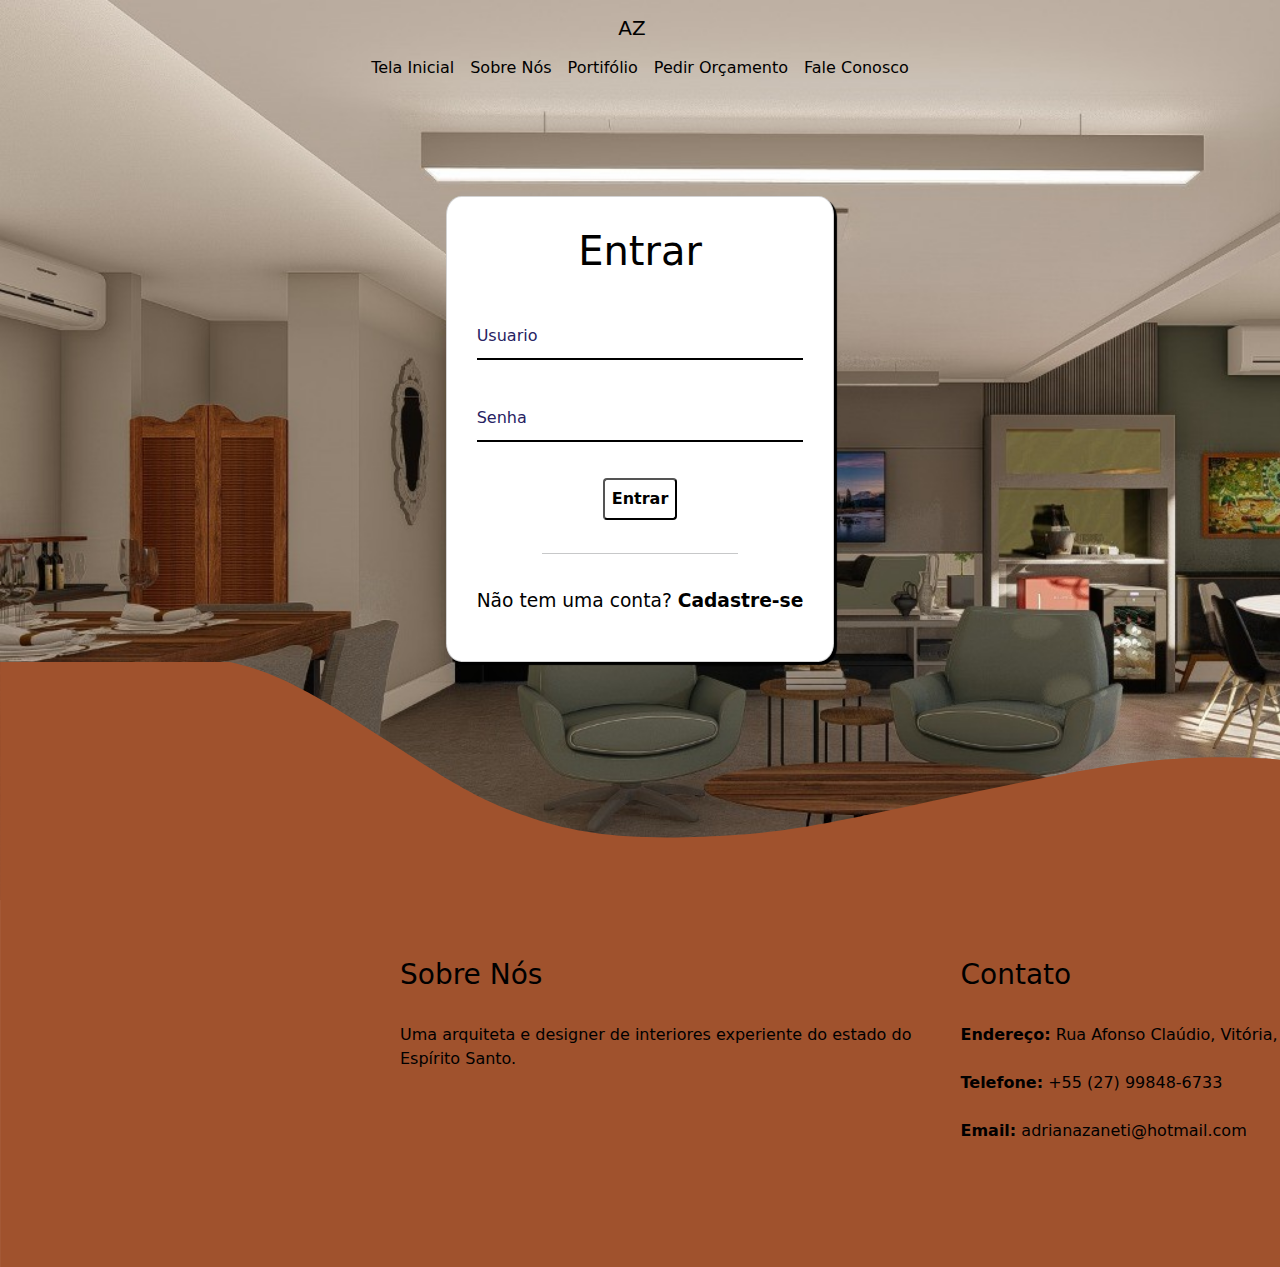
<file: Projeto_ArquiteturaUrbanismo/assets/html/signin.html>
<!DOCTYPE html>
<html lang="pt-br">
  <head>
    <meta charset="UTF-8" />
    <meta http-equiv="X-UA-Compatible" content="IE=edge" />
    <meta name="viewport" content="width=device-width, initial-scale=1.0" />
    <title>Login</title>
    <link rel="stylesheet" href="https://cdn.jsdelivr.net/npm/bootstrap@5.0.2/dist/css/bootstrap.min.css">
    <link rel="stylesheet" href="../css/signin.css" />
  </head>
  <body>

  <!-- Navbar -->
<nav class="navbar navbar-expand-lg navbar-light">
  <div class="container">
      <a class="navbar-brand" href="#" style="color: rgb(0, 0, 0);">AZ</a>
      <button class="navbar-toggler" type="button" data-bs-toggle="collapse" data-bs-target="#navbarNav"
              aria-controls="navbarNav" aria-expanded="false" aria-label="Toggle navigation">
          <span class="navbar-toggler-icon"></span>
      </button>
      <div class="collapse navbar-collapse" id="navbarNav">
          <ul class="navbar-nav">
              <li class="nav-item">
                  <a class="nav-link" href="../../index.html" style="color: rgb(0, 0, 0);">Tela Inicial</a>
              </li>
              <li class="nav-item">
                  <a class="nav-link" href="../../sobreNos.html" style="color: rgb(0, 0, 0);">Sobre Nós</a>
              </li>
              <li class="nav-item">
                  <a class="nav-link" href="../../portifolio.html" style="color: rgb(0, 0, 0);">Portifólio</a>
              </li>
              <li class="nav-item">
                  <a class="nav-link" href="signin.html" style="color: rgb(0, 0, 0);">Pedir Orçamento</a>
              </li>
              <li class="nav-item">
                  <a class="nav-link" href="../../faleConosco.html" style="color: rgb(0, 0, 0);">Fale Conosco</a>
              </li>
          </ul>
      </div>
  </div>
</nav>

<div class="container-login">
  <div class="card">
    <h1>Entrar</h1>

    <div id="msgError"></div>

    <div class="label-float">
      <input type="text" id="usuario" paceholder="" required />
      <label id="userLabel" for="usuario">Usuario</label>
    </div>

    <div class="label-float">
      <input type="password" id="senha" paceholder="" required />
      <label id="senhaLabel" for="senha">Senha</label>
      <i class="fa fa-eye" aria-hidden="true"></i>
    </div>

    <div class="justify-center">
      <button onclick="entrar()">Entrar</button>
    </div>

    <div class="justify-center">
      <hr />
    </div>

    <p>
      Não tem uma conta?
      <a class="a-cadastro" href="./signup.html">
        Cadastre-se
      </a>
    </p>
  </div>
</div>

<!-- Rodapé -->
<footer class="footer-bg">
  <div class="container-footer">
      <div class="row-footer">
          <div class="col-md-6">
              <br> <br> <br> <br>
              <h3>Sobre Nós</h3> <br> 
              <p2>Uma arquiteta e designer de interiores experiente do estado do Espírito Santo.</p2> <br> <br> <br> <br> <br>
          </div>
          <div class="col-md-6"> 
              <br> <br> <br> <br>
              <h3>Contato</h3> <br>
              <p2><strong>Endereço:</strong> Rua Afonso Claúdio, Vitória, Espírito Santo, Brasil</p2> <br> <br>
              <p2><strong>Telefone:</strong> +55 (27) 99848-6733</p2> <br> <br>
              <p2><strong>Email:</strong> adrianazaneti@hotmail.com</p2> <br>
          </div>
      </div>
  </div>
</footer>

    <script src="../js/signin.js"></script>
    <script src="https://cdn.jsdelivr.net/npm/bootstrap@5.0.2/dist/js/bootstrap.min.js"></script>
</body>
</html>
</file>
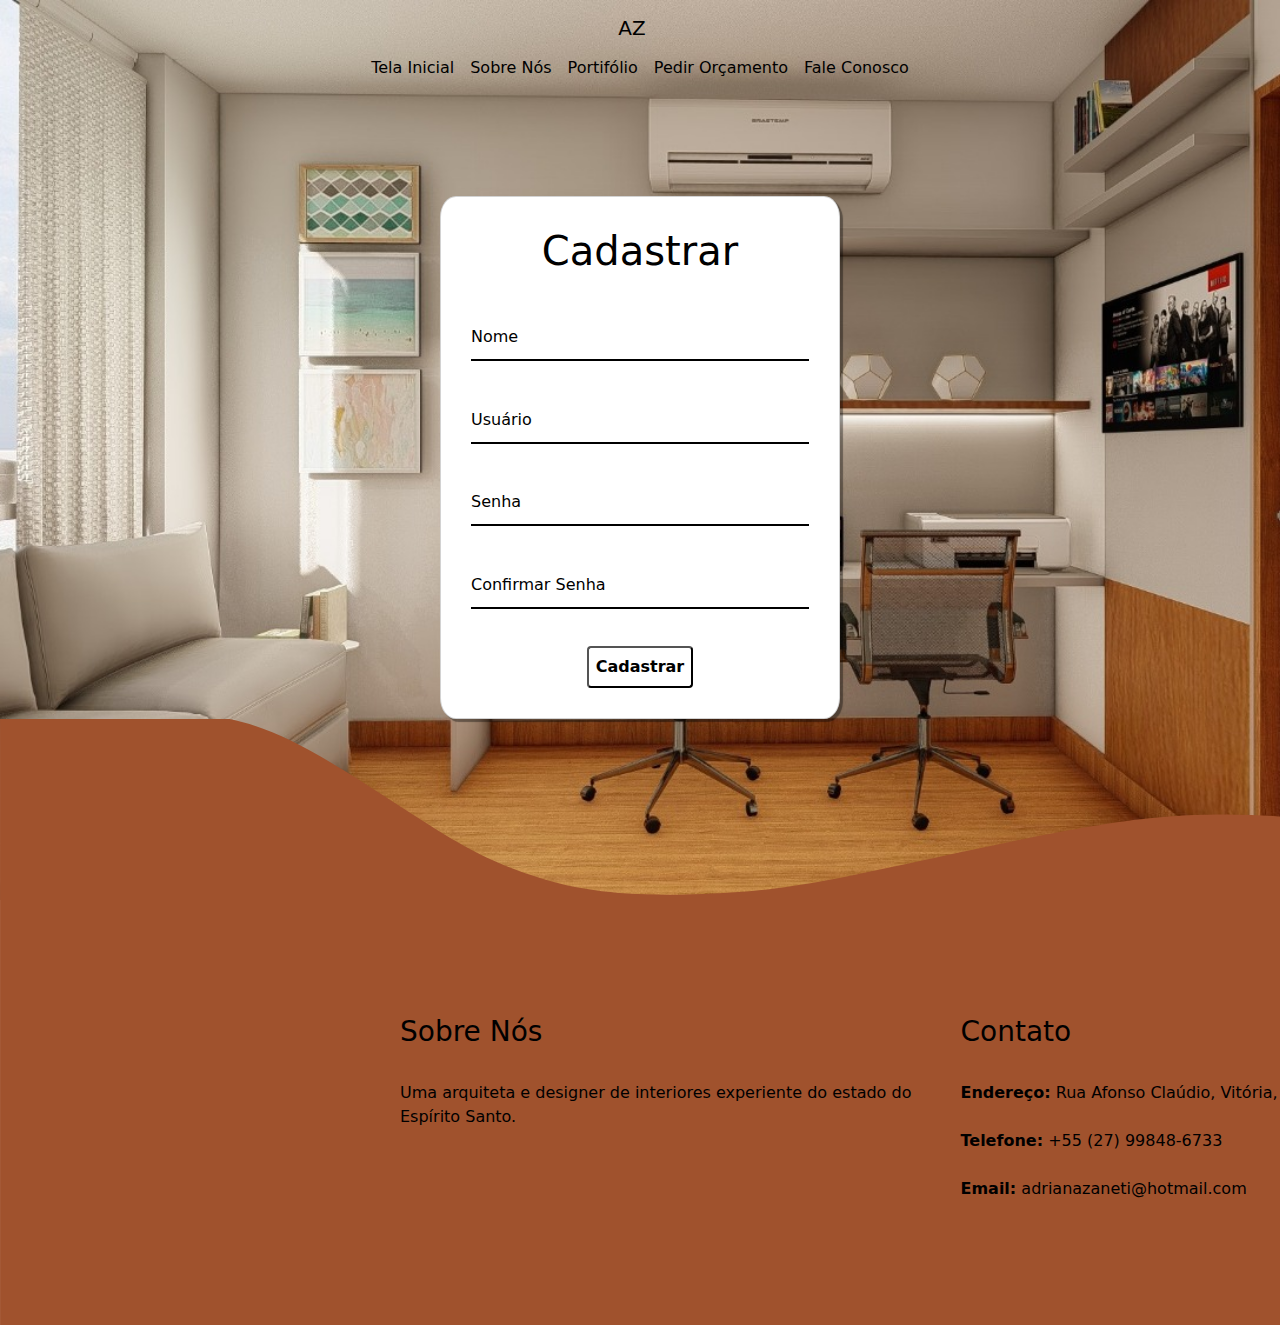
<file: Projeto_ArquiteturaUrbanismo/assets/html/signup.html>
<!DOCTYPE html>
<html lang="pt-br">
  <head>
    <meta charset="UTF-8" />
    <meta http-equiv="X-UA-Compatible" content="IE=edge" />
    <meta name="viewport" content="width=device-width, initial-scale=1.0" />
    <title>Cadastro</title>
    <link rel="stylesheet" href="https://cdn.jsdelivr.net/npm/bootstrap@5.0.2/dist/css/bootstrap.min.css">
    <link rel="stylesheet" href="../css/signup.css" />
  </head>
  <body>

  <!-- Navbar -->
  <nav class="navbar navbar-expand-lg navbar-light">
    <div class="container">
        <a class="navbar-brand" href="#" style="color: rgb(0, 0, 0);">AZ</a>
        <button class="navbar-toggler" type="button" data-bs-toggle="collapse" data-bs-target="#navbarNav"
                aria-controls="navbarNav" aria-expanded="false" aria-label="Toggle navigation">
            <span class="navbar-toggler-icon"></span>
        </button>
        <div class="collapse navbar-collapse" id="navbarNav">
            <ul class="navbar-nav">
                <li class="nav-item">
                    <a class="nav-link" href="../../index.html" style="color: rgb(0, 0, 0);">Tela Inicial</a>
                </li>
                <li class="nav-item">
                    <a class="nav-link" href="../../sobreNos.html" style="color: rgb(0, 0, 0);">Sobre Nós</a>
                </li>
                <li class="nav-item">
                    <a class="nav-link" href="../../portifolio.html" style="color: rgb(0, 0, 0);">Portifólio</a>
                </li>
                <li class="nav-item">
                    <a class="nav-link" href="signin.html" style="color: rgb(0, 0, 0);">Pedir Orçamento</a>
                </li>
                <li class="nav-item">
                    <a class="nav-link" href="../../faleConosco.html" style="color: rgb(0, 0, 0);">Fale Conosco</a>
                </li>
            </ul>
        </div>
    </div>
  </nav>
  

  <div class="container-cadastro">
    <div class="card">
      <h1>Cadastrar</h1>

      <div id="msgError"></div>
      <div id="msgSuccess"></div>

      <div class="label-float">
        <input type="text" id="nome" placeholder=" " required />
        <label id="labelNome" for="nome">Nome</label>
      </div>

      <div class="label-float">
        <input type="text" id="usuario" placeholder=" " required />
        <label id="labelUsuario" for="usuario">Usuário</label>
      </div>

      <div class="label-float">
        <input type="password" id="senha" placeholder=" " required />
        <label id="labelSenha" for="senha">Senha</label>
        <i id="verSenha" class="fa fa-eye" aria-hidden="true"></i>
      </div>

      <div class="label-float">
        <input type="password" id="confirmSenha" placeholder=" " required />
        <label id="labelConfirmSenha" for="confirmSenha"
          >Confirmar Senha</label
        >
        <i id="verConfirmSenha" class="fa fa-eye" aria-hidden="true"></i>
      </div>

      <div class="justify-center">
        <button onclick="cadastrar()">Cadastrar</button>
      </div>
    </div>
  </div>

<!-- Rodapé -->
<footer class="footer-bg">
  <div class="container-footer">
      <div class="row-footer">
          <div class="col-md-6">
              <br> <br> <br> <br>
              <h3>Sobre Nós</h3> <br> 
              <p2>Uma arquiteta e designer de interiores experiente do estado do Espírito Santo.</p2> <br> <br> <br> <br> <br>
          </div>
          <div class="col-md-6"> 
              <br> <br> <br> <br>
              <h3>Contato</h3> <br>
              <p2><strong>Endereço:</strong> Rua Afonso Claúdio, Vitória, Espírito Santo, Brasil</p2> <br> <br>
              <p2><strong>Telefone:</strong> +55 (27) 99848-6733</p2> <br> <br>
              <p2><strong>Email:</strong> adrianazaneti@hotmail.com</p2> <br>
          </div>
      </div>
  </div>
</footer>

<script src="../js/signup.js"></script>
<script src="https://cdn.jsdelivr.net/npm/bootstrap@5.0.2/dist/js/bootstrap.min.js"></script>
</body>
</html>
</file>
<file: Projeto_ArquiteturaUrbanismo/assets/css/signin.css>
@import url('https://fonts.googleapis.com/css2?family=Roboto:ital,wght@0,100;0,300;0,400;0,500;0,700;0,900;1,100;1,300;1,400;1,500;1,700;1,900&display=swap');

.row-footer {
    background-image: url('../../public/Imagem_rodape.svg'); /* Substitua 'sua_imagem.jpg' pelo caminho da sua imagem */
    background-size: cover;
    background-position: center;
    color: rgb(0, 0, 0); /* Cor do texto no rodapé */
    width: max-content;
    padding: 400px;
    padding-top: 200px;
    padding-bottom: 100px;
    justify-content: center;
    display: flex;
}

.container-login {
  display: flex;
  justify-content: center;
  width: 100%;
  margin-top: 100px;
}

.card {
  background-color: #ffffff;
  padding: 30px;
  border-radius: 4%;
  box-shadow: 3px 3px 1px 0px #000000
}

h1{
  text-align: center;
  margin-bottom: 20px;
  color: #000000
}

.label-float input{
  width: 100%;
  padding: 5px 5px;
  display: inline-block;
  border: 0;
  border-bottom: 2px solid #000000;
  background-color: transparent;
  outline: none;
  min-width: 180px;
  font-size: 16px;
  transition: all .3s ease-out;
  border-radius: 0;
  
}

.label-float{
  position: relative;
  padding-top: 13px;
  margin-top: 5%;
  margin-bottom: 5%;
}

.label-float input:focus{
  border-bottom: 2px solid #000000;
}

.label-float label{
  color: #272262;
  pointer-event: none;
  position: absolute;
  top: 0;
  left: 0;
  margin-top: 13px;
  transition: all .3s ease-out;
}

.label-float input:focus + label,
.label-float input:valid + label{
  font-size: 13px;
  margin-top: 0;
  color: #000000
}

button{
  background-color: transparent;
  border-color: #000000;
  color: #000000;
  padding: 7px;
  font-weight: bold;
  font-size: 12pt;
  margin-top: 20px;
  border-radius: 4px;
  cursor: pointer;
  outline: none;
  transition: all .4s ease-out;
}

button:hover{
  background-color: #3d3d3d;
  color: #fff;
}

.justify-center{
  display: flex;
  justify-content: center;
}

hr{
  margin-top: 10%;
  margin-bottom: 10%;
  width: 60%;
}

p{
  color: #000000;
  font-size: 14pt;
  text-align: center;
}

.a-cadastro{
  color: #000000;
  font-weight: bold;
  text-decoration: none;
  transition: all .3s ease-out;
}

a:hover{
  color: #3d3d3d;
}

.fa-eye{
  position: absolute;
  top: 15px;
  right: 10px;
  cursor: pointer;
  color: #000000;
}

 #msgError{
  text-align: center;
  color: #d23b3b;
  background-color: #ffbbbb;
  padding: 10px;
  border-radius: 4px;
  display: none;
}

body {
  background-image: url("../../Imagens_portifolio/Sala/sala\ 07\ FELIPE\ E\ CATHARINE.jpg");
  background-repeat: no-repeat;
  background-size: cover;
  background-attachment: fixed;
}

.container {
  display: flex;
  flex-direction: column;
}
</file>
<file: Projeto_ArquiteturaUrbanismo/assets/css/signup.css>
@import url('https://fonts.googleapis.com/css2?family=Roboto:ital,wght@0,100;0,300;0,400;0,500;0,700;0,900;1,100;1,300;1,400;1,500;1,700;1,900&display=swap');

.row-footer {
    background-image: url('../../public/Imagem_rodape.svg'); /* Substitua 'sua_imagem.jpg' pelo caminho da sua imagem */
    background-size: cover;
    background-position: center;
    color: rgb(0, 0, 0); /* Cor do texto no rodapé */
    width: max-content;
    padding: 400px;
    padding-top: 200px;
    padding-bottom: 100px;
    justify-content: center;
    display: flex;
}

.container-cadastro {
  display: flex;
  justify-content: center;
  width: 100%;
  margin-top: 100px;
}

.card {
  background-color: #ffffff;
  padding: 30px;
  border-radius: 4%;
  box-shadow: 3px 3px 1px 0px #00000060;
  width: 400px;
}

h1{
  text-align: center;
  margin-bottom: 20px;
  color: #000000
}

.label-float input{
  width: 100%;
  padding: 5px 5px;
  display: inline-block;
  border: 0;
  border-bottom: 2px solid #000000;
  background-color: transparent;
  outline: none;
  min-width: 180px;
  font-size: 16px;
  transition: all .3s ease-out;
  border-radius: 0;
  
}

.label-float{
  position: relative;
  padding-top: 13px;
  margin-top: 5%;
  margin-bottom: 5%;
}

.label-float input:focus{
  border-bottom: 2px solid #000000;
}

.label-float label{
  color: #000000;
  pointer-event: none;
  position: absolute;
  top: 0;
  left: 0;
  margin-top: 13px;
  transition: all .3s ease-out;
}

.label-float input:focus + label,
.label-float input:valid + label{
  font-size: 13px;
  margin-top: 0;
  color: #000000
}

button{
  background-color: transparent;
  border-color: #000000;
  color: #000000;
  padding: 7px;
  font-weight: bold;
  font-size: 12pt;
  margin-top: 20px;
  border-radius: 4px;
  cursor: pointer;
  outline: none;
  transition: all .4s ease-out;
}

button:hover{
  background-color: #3d3d3d;
  color: #fff;
}

.justify-center{
  display: flex;
  justify-content: center;
}

.fa-eye{
  position: absolute;
  top: 15px;
  right: 10px;
  cursor: pointer;
  color: #000000;
}

#msgError{
  text-align: center;
  color: #d23b3b;
  background-color: #ffbbbb;
  padding: 10px;
  border-radius: 4px;
  display: none;
}

#msgSuccess{
  text-align: center;
  color: #30cc30;
  background-color: #bbffbe;
  padding: 10px;
  border-radius: 4px;
  display: none;
}

body {
  background-image: url("../../Imagens_portifolio/Outros interiores/07\ ESCRITÓRIO\ 02\ CLAUDIO\ E\ VIVIANE.jpg");
  background-repeat: no-repeat;
  background-size: cover;
  background-attachment: fixed
}

.container {
  display: flex;
  flex-direction: column;
}
</file>
